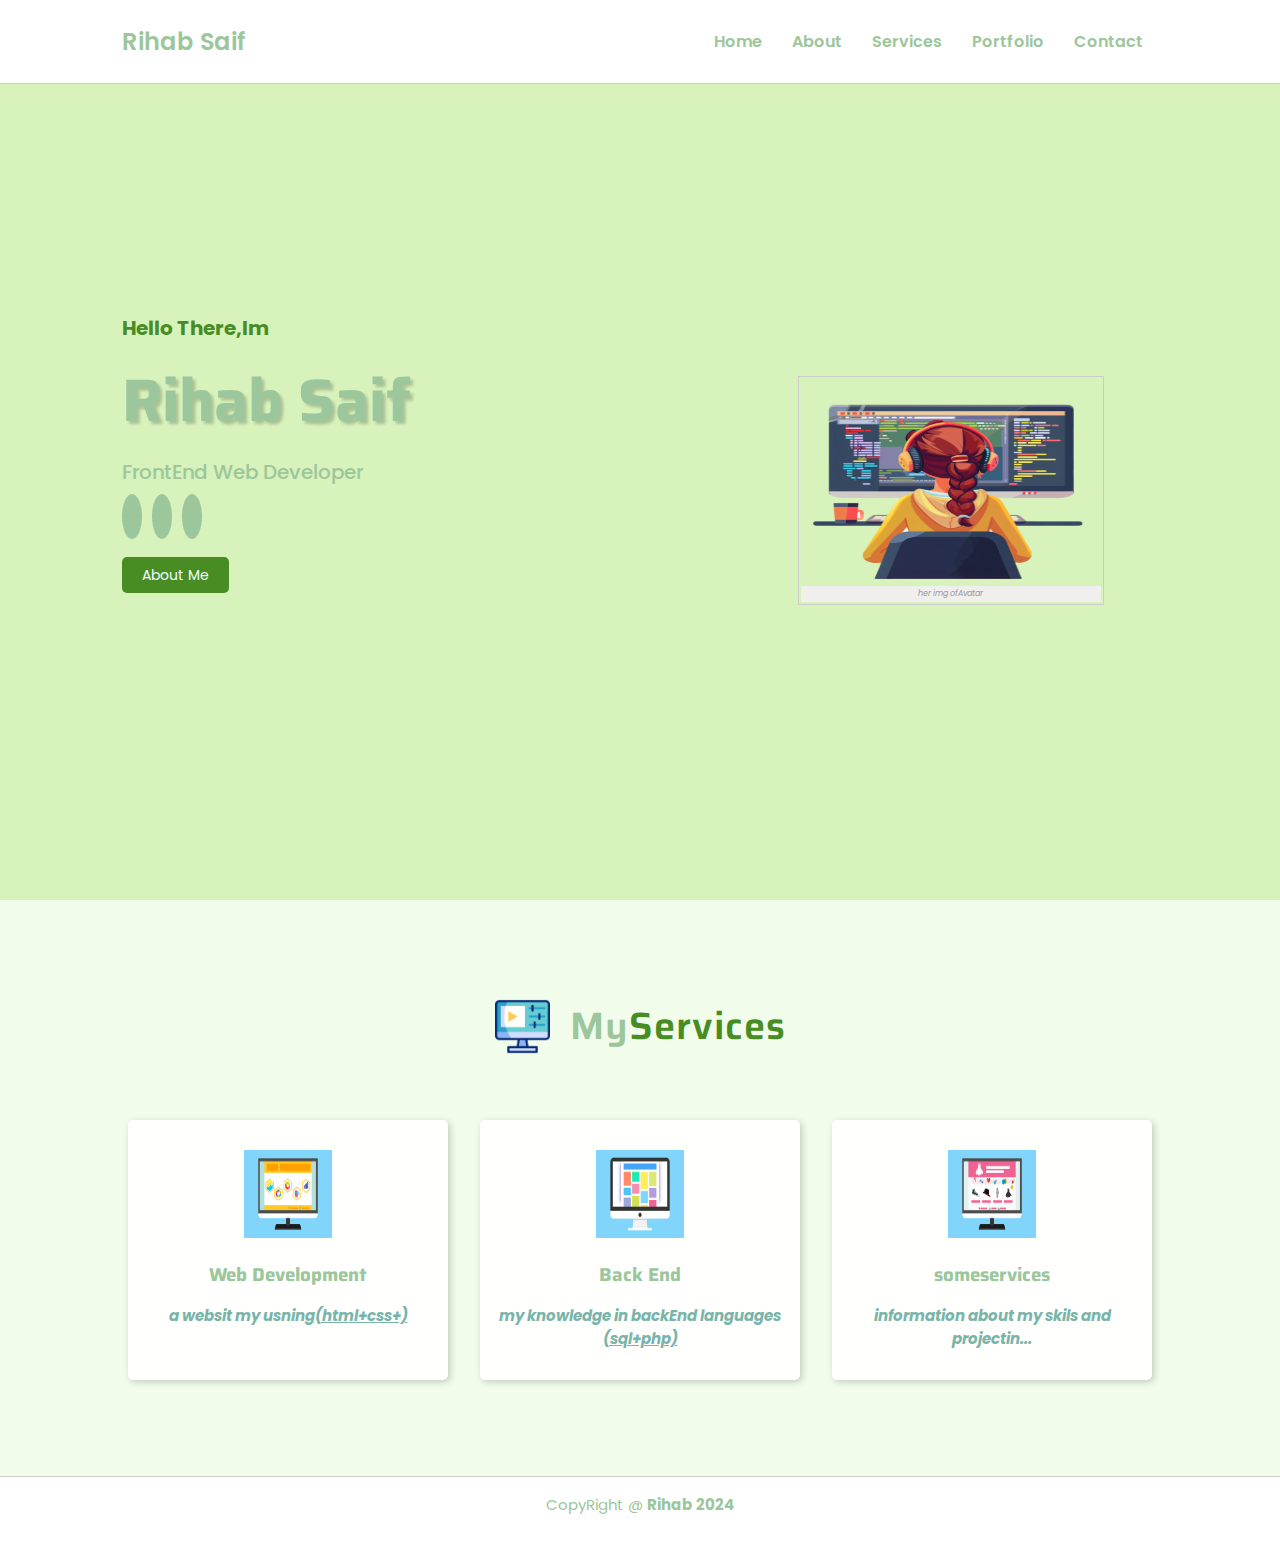
<file: index.html>
<!DOCTYPE html>
<html lang="en">
<head>
    <meta charset="UTF-8">
    <meta name="viewport" content="width=device-width, initial-scale=1.0">
    <link rel="stylesheet" href="https://cdnjs.cloudflare.com/ajax/libs/font-awesome/6.6.0/css/all.min.css" integrity="
    sha512-Kc323vGBEqzTmouAECnVceyQqyqdsSiqLQISBL29aUW4U/M7pSPA/gEUZQqv1cwx4OnYxTxve5UMg5GT6L4JJg==" crossorigin="anonymous" referrerpolicy="no-referrer" />
    <link rel="stylesheet" href="/assets/css/import.css">
    <title>Rihab webpage</title>
</head>
<body>
    <header id="home">
        <div class="navbar">
            <nav>
                <a href="#home" id="logo">Rihab Saif</a>
                <ul>
                    <li><a href="/index.html" target="_blank">Home</a></li>
                    <li><a href="/assets/pages/about.html">About</a></li>
                    <li><a href="#Services">Services</a></li>
                    <li><a href="#Portfolio">Portfolio</a></li>
                    <li><a href="#Contact">Contact</a></li>
                </ul>
            </nav>
        </div>
        <div class="header-content">
            <div class="content-text">
                <p><span class="text-primary">Hello There,Im</span></p>
                <h1>Rihab Saif</h1>
                <p class="title">FrontEnd Web Developer</p>
                <div class="social">
                    <a href="#"><i class="fa-brands fa-linkedin"></i></a>
                    <a href="#"><i class="fa-brands fa-square-github"></i></a>
                    <a href="#"><i class="fa-solid fa-envelope"></i></a>
                </div>
                <a href="/assets/pages/about.html" class="bt-primary">About Me <i class="fa-regular fa-circle-down"></i></a>
            </div>
            <figure>
            <img src="/assets/img/image_123650291.png"width="300px" height="200px">
            <figcaption> her img ofAvatar</figcaption>
            </figure>
        </div>
    </header>
    <main>
        <section id="services">
            <div class="container">
                <div class="heading">
                    <img src="/assets/img/edition.png">  
                <h2>My<span class="text-primary">Services</span></h2>
                </div>
                <div class="row">
                    <div class="item">
                        <img src="/assets/img/1.png" alt="web developer" width="" height="">
                        <h3>Web Development</h3>
                        <p><em><b> a websit my usning</b><strong><u>(html+css+)</em></u></strong></p>
                    </div>
                    <div class="item">
                        <img src="/assets/img/2.png" alt="backend" width="" height="">
                        
                        <h3>Back End </h3>
                        <p> <em> <b> my knowledge in backEnd languages</b> <strong><u>(sql+php)</em></u></strong></p>
                    </div>
                    <div class="item">
                        
                        <img src="/assets/img/3.png" alt="web developer"width="" height="">
                        
                        <h3>someservices</h3>
                        <p> <em> <b>information about my skils and projectin...</b></em></p>
                    </div>
                    
                </div>
            </div>
        </section>
    </main>
    <footer class="footer">
        <p class="footer-title">CopyRight @ <strong> Rihab 2024</strong></p>
        <div class="social">
            <a href="#"><i class="fa-brands fa-linkedin" target="_blank"></i></a>
            <a href="#"><i class="fa-brands fa-square-github" target="_blank"></i></a>
            <a href="#"><i class="fa-solid fa-envelope" target="_blank"></i></a>
        </div>
    </footer>
</body>
</html>
</file>
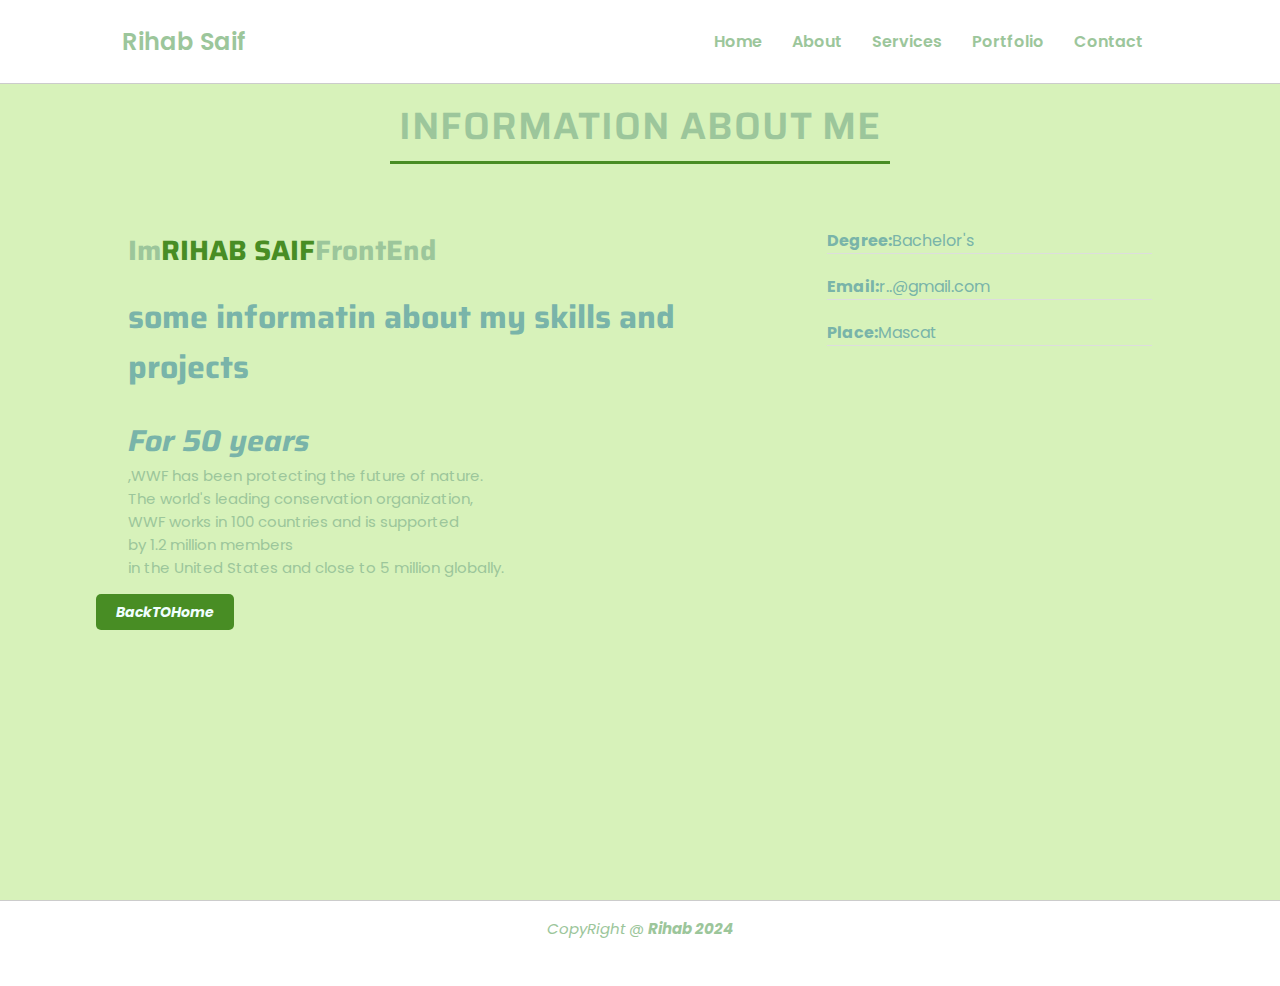
<file: assets/pages/about.html>
<!DOCTYPE html>
<html lang="en">
<head>
    <meta charset="UTF-8">
    <meta name="viewport" content="width=device-width, initial-scale=1.0">
    <link rel="stylesheet" href="https://cdnjs.cloudflare.com/ajax/libs/font-awesome/6.6.0/css/all.min.css" integrity="
    sha512-Kc323vGBEqzTmouAECnVceyQqyqdsSiqLQISBL29aUW4U/M7pSPA/gEUZQqv1cwx4OnYxTxve5UMg5GT6L4JJg==" crossorigin="anonymous" referrerpolicy="no-referrer" />
    <link rel="stylesheet" href="/assets/css/import.css">
    <title>About Page</title>
</head>
<body>
    <header id="home">
        <div class="navbar">
            <nav>
                <a href="#home" id="logo">Rihab Saif</a>
                <ul>
                    <li><a href="/index.html">Home</a></li>
                    <li><a href="/assets/pages/about.html">About</a></li>
                    <li><a href="#Services">Services</a></li>
                    <li><a href="#Portfolio">Portfolio</a></li>
                    <li><a href="#Contact">Contact</a></li>
                </ul>
            </nav>
        </div>
    <main>
            <section id="about">
                <div class="container">
                    <h2>INFORMATION ABOUT ME </h2>
                    <hr>
                    <div class="about-content">
                        <div class="col-1">
                            <h3>Im<span class="text-primary">RIHAB SAIF</span>FrontEnd</h3>
                            <p><h1>some informatin about my skills and projects</h1><br>
                                <blockquote cite="http://www.worldwildlife.org/who/index.html">
                                    <h1><em>For 50 years</em></h1>,WWF has been protecting the future of nature.<br>
                                    The world's leading conservation organization,<br>
                                    WWF works in 100 countries and is supported<br>
                                    by 1.2 million members<br>
                                    in the United States and close to 5 million globally.
                                </blockquote>
                            </p>
                        </div>
                        <div class="col-2">
                            <p><b>Degree:</b>Bachelor's</p>
                            <p><b>Email:</b>r..@gmail.com</p>
                            <p><b>Place:</b>Mascat</p>
                        </div>
                    </div>
                </div>
            </div>
            <a href="/index.html" class="bt-primary" ><em><b>BackTOHome</b><em></a>
            </div>
            </section>
    </main>
    </header>
    <footer class="footer">
        <p class="footer-title">CopyRight @ <strong> Rihab 2024</strong></p>
        <div class="social">
            <a href="#"><i class="fa-brands fa-linkedin" target="_blank"></i></a>
            <a href="#"><i class="fa-brands fa-square-github" target="_blank"></i></a>
            <a href="#"><i class="fa-solid fa-envelope" target="_blank"></i></a>
        </div>
    </footer>
</body>
</html>
</file>
<file: assets/css/import.css>
@import url('/assets/css/style.css');
@import url('/assets/css/about.css');
@import url('https://fonts.googleapis.com/css2?family=Poppins:ital,wght@0,100;0,200;0,300;0,400;0,500;0,600;0,700;0,800;0,900;1,100;1,200;1,300;1,400;1,500;1,600;1,700;1,800;1,900&family=Saira:ital,wght@0,100..900;1,100..900&display=swap');
</file>
